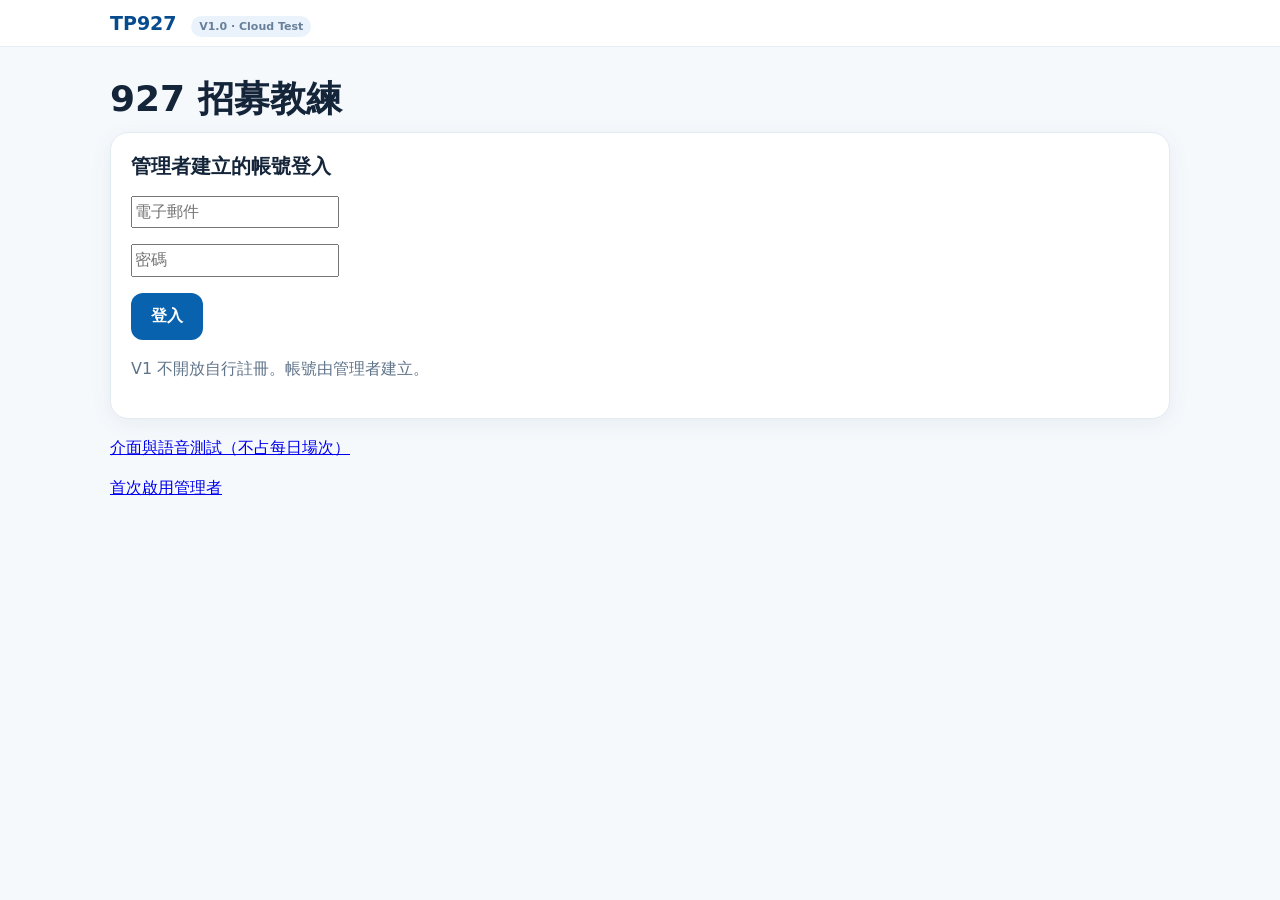
<file: index.html>
<!doctype html><html lang="zh-Hant"><head><meta charset="utf-8"><meta name="viewport" content="width=device-width,initial-scale=1,viewport-fit=cover"><title>TP927 AI 招募教練 · 雲端</title><link rel="stylesheet" href="./style.css"></head><body><div id="app"></div><script type="module" src="./src/ui/cloud.js"></script></body></html>
</file>
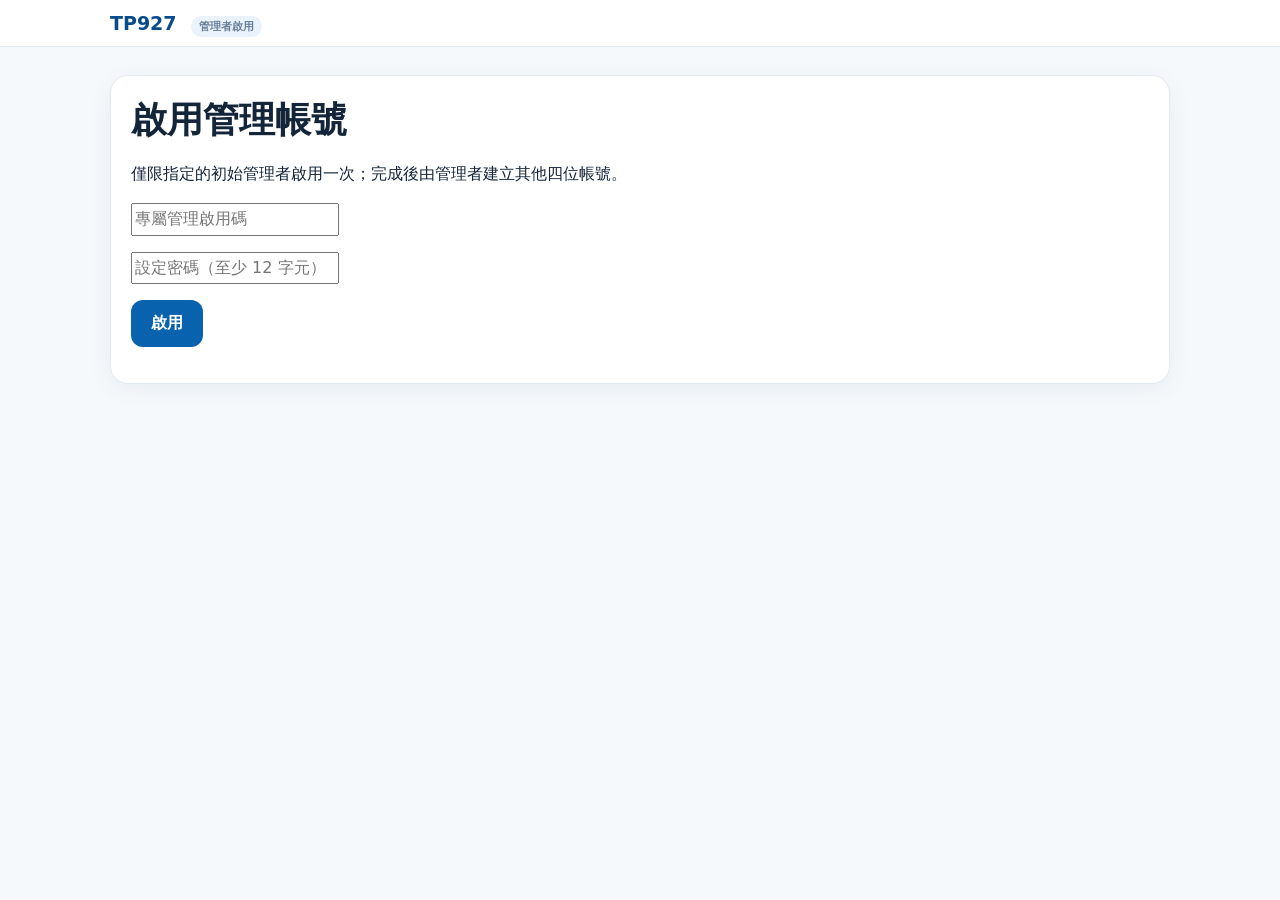
<file: bootstrap.html>
<!doctype html><html lang="zh-Hant"><head><meta charset="utf-8"><meta name="viewport" content="width=device-width,initial-scale=1"><title>TP927 管理者啟用</title><link rel="stylesheet" href="./style.css"></head><body><header><div class="bar"><div class="brand">TP927 <span class="version">管理者啟用</span></div></div></header><main><div class="card"><h1>啟用管理帳號</h1><p>僅限指定的初始管理者啟用一次；完成後由管理者建立其他四位帳號。</p><form id="form"><p><input name="code" type="password" required placeholder="專屬管理啟用碼"></p><p><input name="password" type="password" minlength="12" required placeholder="設定密碼（至少 12 字元）"></p><button class="primary">啟用</button></form><p id="message"></p></div></main><script type="module" src="./src/ui/bootstrap.js"></script></body></html>
</file>
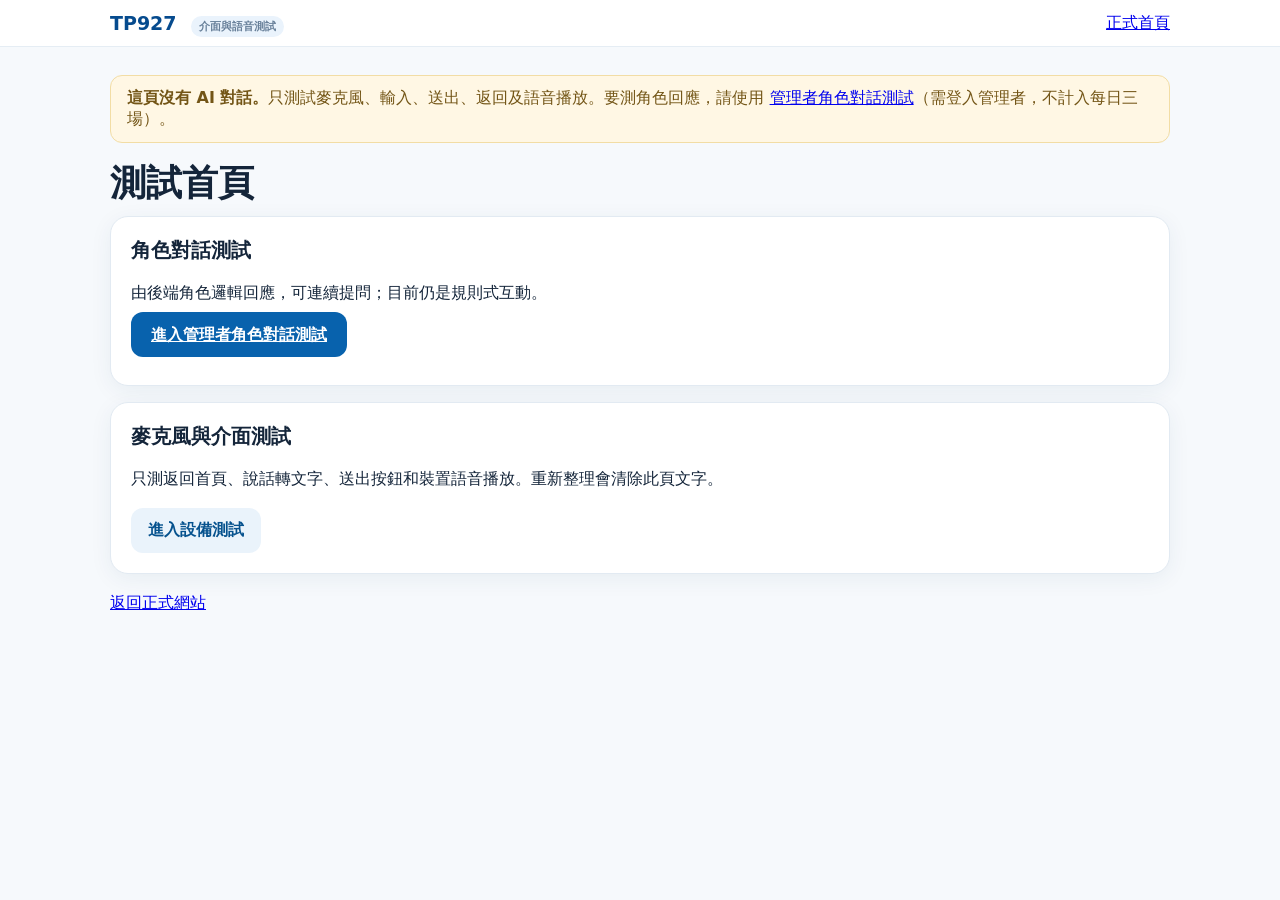
<file: demo.html>
<!doctype html><html lang="zh-Hant"><head><meta charset="utf-8"><meta name="viewport" content="width=device-width,initial-scale=1,viewport-fit=cover"><title>TP927 · 介面與語音測試</title><link rel="stylesheet" href="./style.css"></head><body><div id="app"></div><script type="module" src="./src/ui/demo.js?v=20260929-dialogue-qa"></script></body></html>
</file>
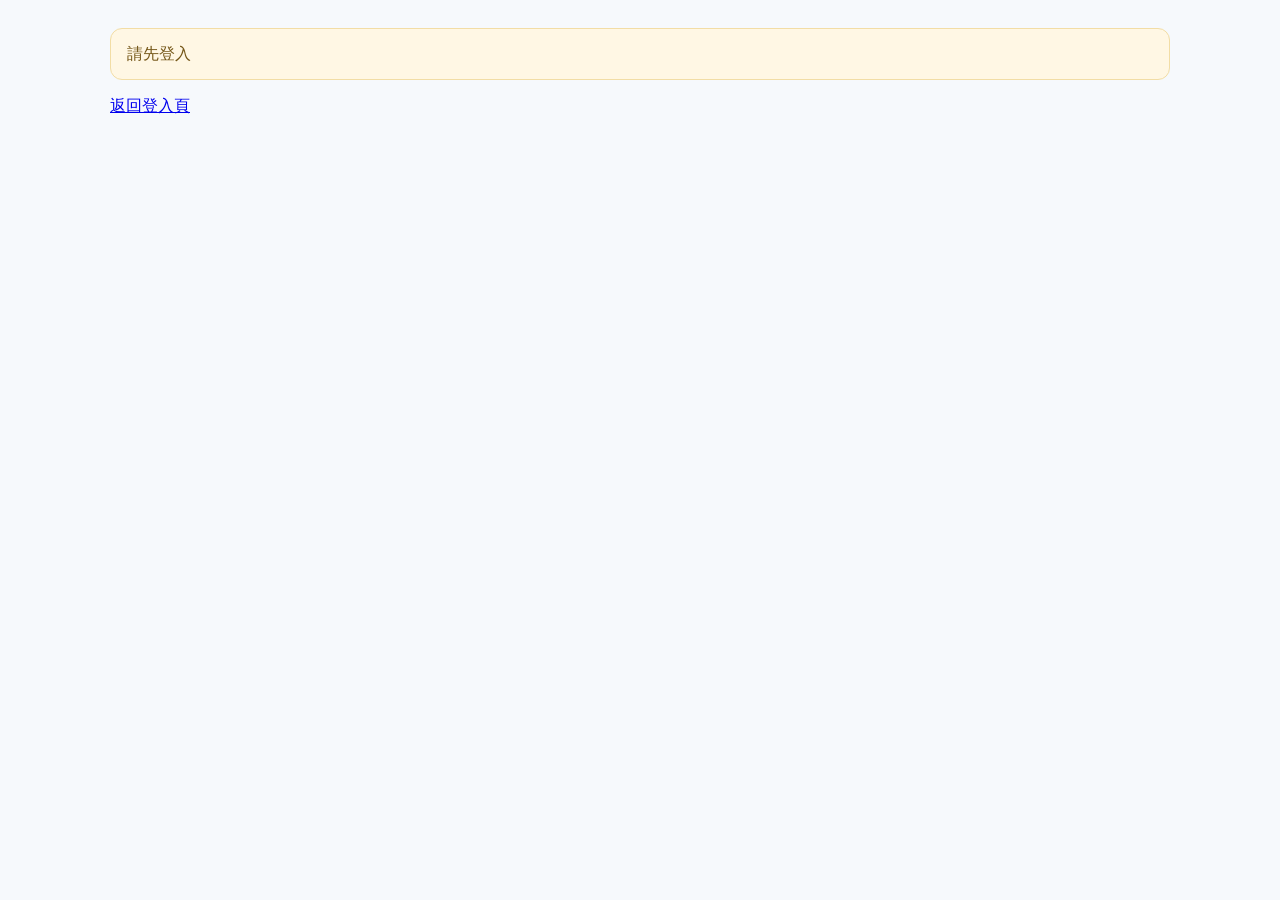
<file: qa.html>
<!doctype html><html lang="zh-Hant"><head><meta charset="utf-8"><meta name="viewport" content="width=device-width,initial-scale=1,viewport-fit=cover"><title>TP927 · 管理者對話測試</title><link rel="stylesheet" href="./style.css"></head><body><div id="app"></div><script type="module" src="./src/ui/qa.js"></script></body></html>
</file>
<file: style.css>
:root{font-family:system-ui,-apple-system,"Noto Sans TC",sans-serif;color:#14253a;background:#f6f9fc}*{box-sizing:border-box}body{margin:0}button,input{font:inherit}button{cursor:pointer;border:0}header{background:#fff;border-bottom:1px solid #e5edf4;position:sticky;top:0;z-index:3}.bar{max-width:1100px;margin:auto;padding:12px 20px;display:flex;justify-content:space-between;align-items:center;gap:12px}.brand{font-weight:850;color:#064b8e;font-size:19px}.version{font-size:11px;color:#68809a;background:#eaf3fc;border-radius:20px;padding:4px 8px;margin-left:8px}main{max-width:1100px;margin:28px auto 100px;padding:0 20px}h1{font-size:clamp(26px,5vw,36px);margin:0 0 8px}h2{font-size:20px;margin:0 0 16px}h3{margin:0 0 10px;font-size:16px}p{line-height:1.65}.muted{color:#60748a}.grid{display:grid;grid-template-columns:repeat(auto-fit,minmax(210px,1fr));gap:14px}.card{background:#fff;border:1px solid #e2eaf2;border-radius:18px;padding:20px;box-shadow:0 5px 22px #153b6210;margin-bottom:16px}.stat{font-size:28px;font-weight:800;color:#075296}.primary{background:#0862ad;color:#fff;border-radius:12px;padding:13px 20px;font-weight:700}.secondary{background:#eaf3fb;color:#06528e;border-radius:12px;padding:12px 17px;font-weight:650}.danger{background:#fff0ed;color:#a53f2e;border-radius:12px;padding:12px 17px}.primary:disabled{opacity:.45}nav{display:flex;gap:6px;overflow:auto;padding:0 20px 12px;max-width:1100px;margin:auto}nav button{white-space:nowrap;background:transparent;color:#4d6378;padding:9px 14px;border-radius:10px}nav button.active{background:#e8f3fd;color:#075296;font-weight:700}.notice{background:#fff7e4;border:1px solid #f2dda5;color:#735516;padding:12px 16px;border-radius:12px;margin:16px 0}.pill{display:inline-block;background:#eaf3fd;color:#075296;border-radius:99px;padding:4px 10px;font-size:12px}.chat{height:42vh;min-height:270px;overflow:auto;background:#fff;border:1px solid #e2eaf2;border-radius:16px;padding:14px;display:flex;flex-direction:column;gap:10px}.bubble{max-width:85%;border-radius:16px;padding:11px 14px;line-height:1.55;background:#edf4fb;align-self:flex-start}.bubble.me{background:#0862ad;color:white;align-self:flex-end}.compose{display:flex;gap:8px;margin-top:12px}.compose input{flex:1;min-width:0;border:1px solid #b8c9d9;border-radius:12px;padding:11px}.row{display:flex;gap:8px;align-items:center;flex-wrap:wrap}.item{border-bottom:1px solid #eaf0f5;padding:11px 0}.item:last-child{border-bottom:0}.hidden{display:none}small{color:#64788e}details{margin:10px 0}summary{cursor:pointer;font-weight:700}.score{font-weight:800;font-size:32px;color:#0a548f}@media(max-width:600px){main{margin-top:18px}.card{padding:16px}.bar{padding:10px 16px}.compose{flex-wrap:wrap}.compose input{width:100%;flex-basis:100%}}
.item strong{float:right;color:#075296}.admin-filters{margin:18px 0}.admin-filters label{display:flex;align-items:center;gap:7px}.admin-filters select,.admin-filters input{font:inherit;border:1px solid #b8c9d9;border-radius:10px;padding:9px;background:white;max-width:170px}
.session-row{width:100%;display:flex;align-items:center;justify-content:space-between;gap:12px;text-align:left;background:white;border-bottom:1px solid #eaf0f5;color:#14253a;padding:13px 4px}.session-row:last-child{border-bottom:0}.session-row:hover,.session-row:focus-visible{background:#f0f7fd;outline:2px solid #a6cfee;border-radius:8px}.session-row span:last-child{color:#075296;font-weight:700;white-space:nowrap}@media(max-width:600px){.session-row{flex-wrap:wrap}.session-row span:first-child{flex-basis:100%}}
</file>
